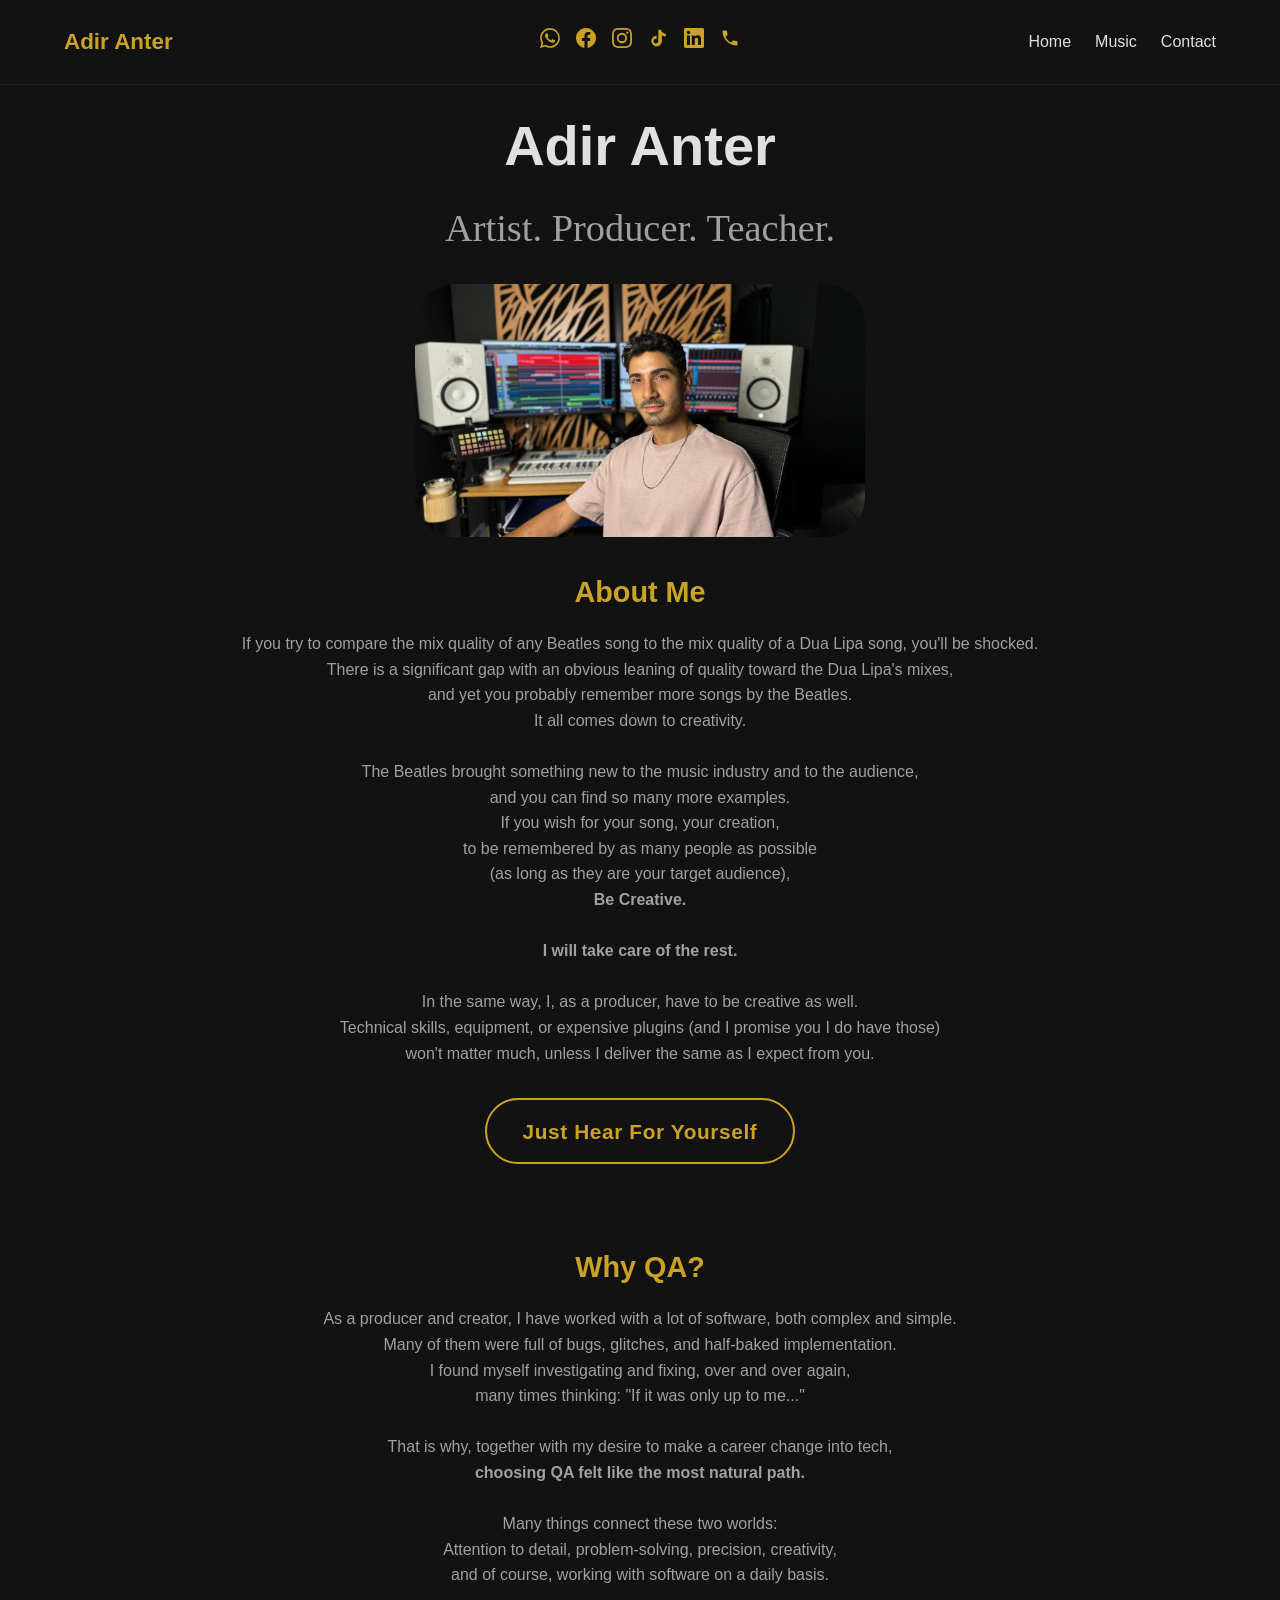
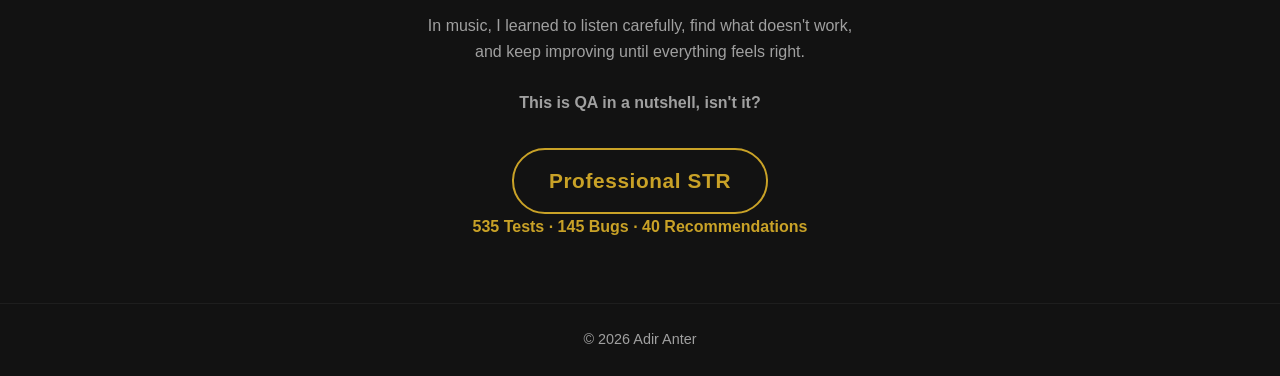
<file: index.html>
<!doctype html>
<html lang="en">
<head>
  <meta charset="utf-8">
  <meta name="viewport" content="width=device-width, initial-scale=1.0">
  <title>Adir Anter</title>
  <link rel="icon" type="image/png" href="favicon.png">
  <link rel="stylesheet" href="styles.css">
</head>
<body>

  <header>
    <nav>
      <a href="index.html" class="logo">Adir Anter</a>
      <ul class="social-links">
        <li><a href="https://wa.me/972506993376" target="_blank" rel="noopener noreferrer" aria-label="WhatsApp">
          <svg viewBox="0 0 24 24" aria-hidden="true"><path d="M17.472 14.382c-.297-.149-1.758-.867-2.03-.967-.273-.099-.471-.148-.67.15-.197.297-.767.966-.94 1.164-.173.199-.347.223-.644.075-.297-.15-1.255-.463-2.39-1.475-.883-.788-1.48-1.761-1.653-2.059-.173-.297-.018-.458.13-.606.134-.133.298-.347.446-.52.149-.174.198-.298.298-.497.099-.198.05-.371-.025-.52-.075-.149-.669-1.612-.916-2.207-.242-.579-.487-.5-.669-.51-.173-.008-.371-.01-.57-.01-.198 0-.52.074-.792.372-.272.297-1.04 1.016-1.04 2.479 0 1.462 1.065 2.875 1.213 3.074.149.198 2.096 3.2 5.077 4.487.709.306 1.262.489 1.694.625.712.227 1.36.195 1.871.118.571-.085 1.758-.719 2.006-1.413.248-.694.248-1.289.173-1.413-.074-.124-.272-.198-.57-.347m-5.421 7.403h-.004a9.87 9.87 0 0 1-5.031-1.378l-.361-.214-3.741.982.998-3.648-.235-.374a9.86 9.86 0 0 1-1.51-5.26c.001-5.45 4.436-9.884 9.888-9.884 2.64 0 5.122 1.03 6.988 2.898a9.825 9.825 0 0 1 2.893 6.994c-.003 5.45-4.437 9.884-9.885 9.884m8.413-18.297A11.815 11.815 0 0 0 12.05 0C5.495 0 .16 5.335.157 11.892c0 2.096.547 4.142 1.588 5.945L.057 24l6.305-1.654a11.882 11.882 0 0 0 5.683 1.448h.005c6.554 0 11.89-5.335 11.893-11.893a11.821 11.821 0 0 0-3.48-8.413z"/></svg>
        </a></li>
        <li><a href="https://www.facebook.com/adir.anter" target="_blank" rel="noopener noreferrer" aria-label="Facebook">
          <svg viewBox="0 0 24 24" aria-hidden="true"><path d="M24 12.073c0-6.627-5.373-12-12-12s-12 5.373-12 12c0 5.99 4.388 10.954 10.125 11.854v-8.385H7.078v-3.47h3.047V9.43c0-3.007 1.792-4.669 4.533-4.669 1.312 0 2.686.235 2.686.235v2.953H15.83c-1.491 0-1.956.925-1.956 1.874v2.25h3.328l-.532 3.47h-2.796v8.385C19.612 23.027 24 18.062 24 12.073z"/></svg>
        </a></li>
        <li><a href="https://www.instagram.com/adiranter/" target="_blank" rel="noopener noreferrer" aria-label="Instagram">
          <svg viewBox="0 0 24 24" aria-hidden="true"><path d="M12 2.163c3.204 0 3.584.012 4.85.07 3.252.148 4.771 1.691 4.919 4.919.058 1.265.069 1.645.069 4.849 0 3.205-.012 3.584-.069 4.849-.149 3.225-1.664 4.771-4.919 4.919-1.266.058-1.644.07-4.85.07-3.204 0-3.584-.012-4.849-.07-3.26-.149-4.771-1.699-4.919-4.92-.058-1.265-.07-1.644-.07-4.849 0-3.204.013-3.583.07-4.849.149-3.227 1.664-4.771 4.919-4.919 1.266-.057 1.645-.069 4.849-.069zM12 0C8.741 0 8.333.014 7.053.072 2.695.272.273 2.69.073 7.052.014 8.333 0 8.741 0 12c0 3.259.014 3.668.072 4.948.2 4.358 2.618 6.78 6.98 6.98C8.333 23.986 8.741 24 12 24c3.259 0 3.668-.014 4.948-.072 4.354-.2 6.782-2.618 6.979-6.98.059-1.28.073-1.689.073-4.948 0-3.259-.014-3.667-.072-4.947-.196-4.354-2.617-6.78-6.979-6.98C15.668.014 15.259 0 12 0zm0 5.838a6.162 6.162 0 1 0 0 12.324 6.162 6.162 0 0 0 0-12.324zM12 16a4 4 0 1 1 0-8 4 4 0 0 1 0 8zm6.406-11.845a1.44 1.44 0 1 0 0 2.881 1.44 1.44 0 0 0 0-2.881z"/></svg>
        </a></li>
        <li><a href="https://www.tiktok.com/@anteradir" target="_blank" rel="noopener noreferrer" aria-label="TikTok">
          <svg viewBox="0 0 24 24" aria-hidden="true"><path d="M19.59 6.69a4.83 4.83 0 0 1-3.77-4.25V2h-3.45v13.67a2.89 2.89 0 0 1-5.2 1.74 2.89 2.89 0 0 1 2.31-4.64 2.93 2.93 0 0 1 .88.13V9.4a6.84 6.84 0 0 0-1-.05A6.33 6.33 0 0 0 5.8 20.1a6.34 6.34 0 0 0 10.86-4.43v-7a8.16 8.16 0 0 0 4.77 1.52v-3.4a4.85 4.85 0 0 1-1.84-.1z"/></svg>
        </a></li>
        <li><a href="https://www.linkedin.com/in/adir-anter-415018163/" target="_blank" rel="noopener noreferrer" aria-label="LinkedIn">
          <svg viewBox="0 0 24 24" aria-hidden="true"><path d="M20.447 20.452h-3.554v-5.569c0-1.328-.027-3.037-1.852-3.037-1.853 0-2.136 1.445-2.136 2.939v5.667H9.351V9h3.414v1.561h.046c.477-.9 1.637-1.85 3.37-1.85 3.601 0 4.267 2.37 4.267 5.455v6.286zM5.337 7.433a2.062 2.062 0 0 1-2.063-2.065 2.063 2.063 0 1 1 2.063 2.065zm1.782 13.019H3.555V9h3.564v11.452zM22.225 0H1.771C.792 0 0 .774 0 1.729v20.542C0 23.227.792 24 1.771 24h20.451C23.2 24 24 23.227 24 22.271V1.729C24 .774 23.2 0 22.222 0h.003z"/></svg>
        </a></li>
        <li><a href="tel:+972506993376" aria-label="Phone">
          <svg viewBox="0 0 24 24" aria-hidden="true"><path d="M20 15.5c-1.25 0-2.45-.2-3.57-.57-.35-.11-.74-.03-1.02.24l-2.2 2.2c-2.83-1.44-5.15-3.75-6.59-6.59l2.2-2.21c.28-.26.36-.65.25-1C8.7 6.45 8.5 5.25 8.5 4c0-.55-.45-1-1-1H4c-.55 0-1 .45-1 1 0 9.39 7.61 17 17 17 .55 0 1-.45 1-1v-3.5c0-.55-.45-1-1-1z"/></svg>
        </a></li>
      </ul>
      <ul class="nav-links">
        <li><a href="index.html">Home</a></li>
        <li><a href="music.html">Music</a></li>
        <li><a href="contact.html">Contact</a></li>
      </ul>
    </nav>
  </header>

  <main>
    <section class="hero">
      <h1>Adir Anter</h1>
      <p>Artist. Producer. Teacher.</p>
      <img src="IMG_4474.JPG" alt="Adir Anter" class="hero-photo">
    </section>

    <section class="text-section">
      <h2>About Me</h2>
      <p>If you try to compare the mix quality of any Beatles song to the mix quality of a Dua Lipa song, you'll be shocked. <br>
         There is a significant gap with an obvious leaning of quality toward the Dua Lipa's mixes, <br>
         and yet you probably remember more songs by the Beatles. <br>
         It all comes down to creativity. <br>
         <br>
         The Beatles brought something new to the music industry and to the audience,<br> 
         and you can find so many more examples. <br>
         If you wish for your song, your creation, <br>
         to be remembered by as many people as possible <br> 
         (as long as they are your target audience), <br>
         <b>Be Creative.</b><br>
         <br>
         <b>I will take care of the rest.</b><br>
         <br>
         In the same way, I, as a producer, have to be creative as well.<br>
         Technical skills, equipment, or expensive plugins (and I promise you I do have those) <br>
         won't matter much, unless I deliver the same as I expect from you.
        
        </p>
      <a href="music.html" class="link-button">Just Hear For Yourself</a>
    </section>

    <section class="text-section">
      <h2>Why QA?</h2>
      <p>As a producer and creator, I have worked with a lot of software, both complex and simple.<br>
         Many of them were full of bugs, glitches, and half-baked implementation.<br>
         I found myself investigating and fixing, over and over again,<br>
         many times thinking: "If it was only up to me..."<br>
         <br>
         That is why, together with my desire to make a career change into tech,<br>
         <b>choosing QA felt like the most natural path.</b><br>
         <br>
         Many things connect these two worlds:<br>
         Attention to detail, problem-solving, precision, creativity,<br>
         and of course, working with software on a daily basis.<br>
         <br>
         In music, I learned to listen carefully, find what doesn't work,<br>
         and keep improving until everything feels right.<br>
         <br>
         <b>This is QA in a nutshell, isn't it?</b></p>
      <a href="https://drive.google.com/uc?export=download&amp;id=1zVDlnN8f4PKup61St7Ha8x_9xzxV-Y6e" class="link-button">Professional STR</a>
      <p class="str-stats"><b>535 Tests · 145 Bugs · 40 Recommendations</b></p>
    </section>
  </main>

  <footer>
    <p>&copy; 2026 Adir Anter</p>
  </footer>

</body>
</html>
</file>
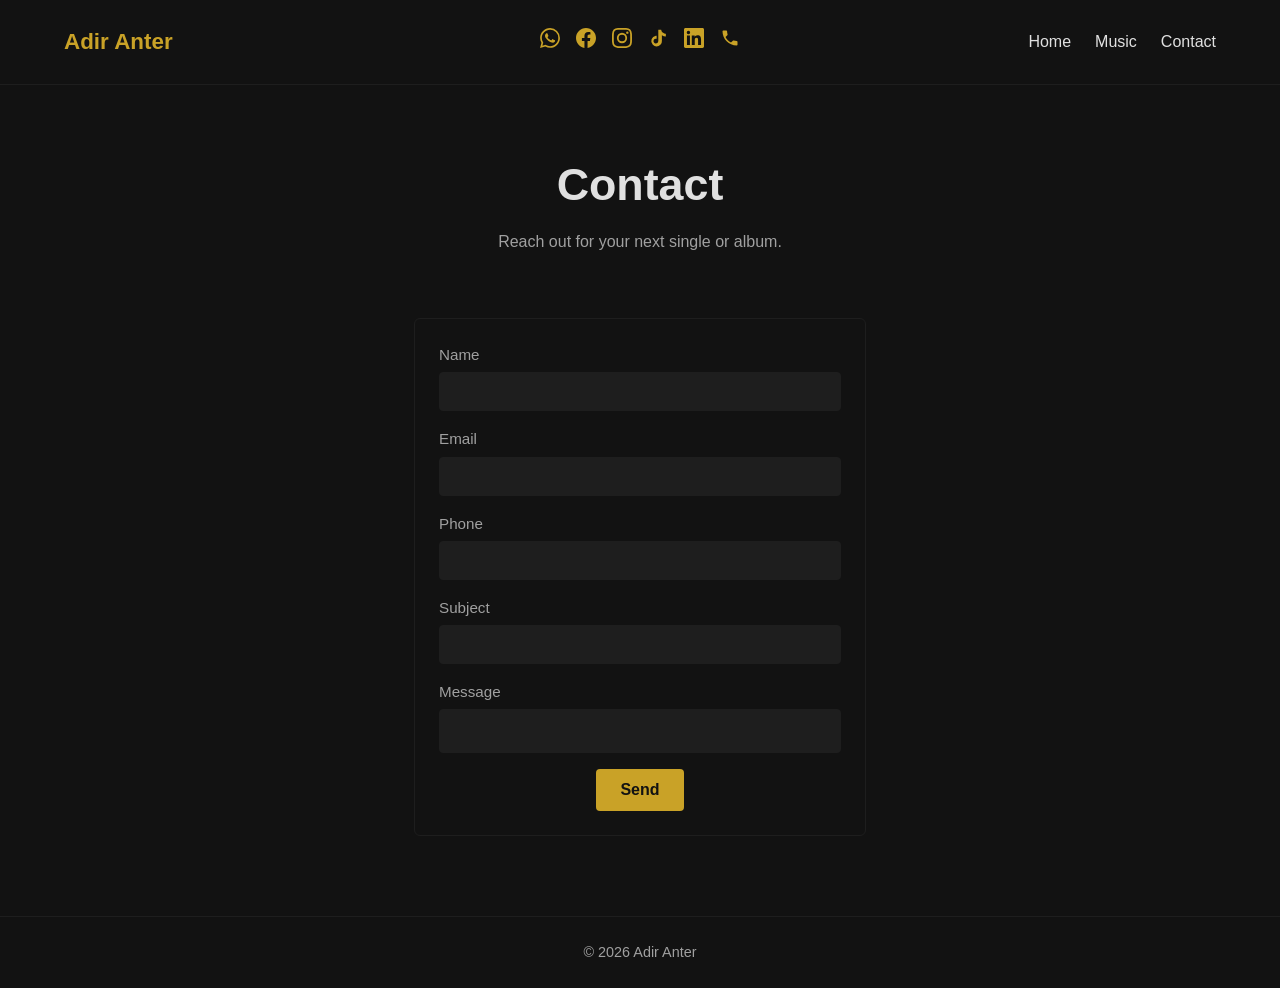
<file: contact.html>
<!doctype html>
<html lang="en">
<head>
  <meta charset="utf-8">
  <meta name="viewport" content="width=device-width, initial-scale=1.0">
  <title>Contact — Adir Anter</title>
  <link rel="icon" type="image/png" href="favicon.png">
  <link rel="stylesheet" href="styles.css">
</head>
<body>

  <header>
    <nav>
      <a href="index.html" class="logo">Adir Anter</a>
      <ul class="social-links">
        <li><a href="https://wa.me/972506993376" target="_blank" rel="noopener noreferrer" aria-label="WhatsApp">
          <svg viewBox="0 0 24 24" aria-hidden="true"><path d="M17.472 14.382c-.297-.149-1.758-.867-2.03-.967-.273-.099-.471-.148-.67.15-.197.297-.767.966-.94 1.164-.173.199-.347.223-.644.075-.297-.15-1.255-.463-2.39-1.475-.883-.788-1.48-1.761-1.653-2.059-.173-.297-.018-.458.13-.606.134-.133.298-.347.446-.52.149-.174.198-.298.298-.497.099-.198.05-.371-.025-.52-.075-.149-.669-1.612-.916-2.207-.242-.579-.487-.5-.669-.51-.173-.008-.371-.01-.57-.01-.198 0-.52.074-.792.372-.272.297-1.04 1.016-1.04 2.479 0 1.462 1.065 2.875 1.213 3.074.149.198 2.096 3.2 5.077 4.487.709.306 1.262.489 1.694.625.712.227 1.36.195 1.871.118.571-.085 1.758-.719 2.006-1.413.248-.694.248-1.289.173-1.413-.074-.124-.272-.198-.57-.347m-5.421 7.403h-.004a9.87 9.87 0 0 1-5.031-1.378l-.361-.214-3.741.982.998-3.648-.235-.374a9.86 9.86 0 0 1-1.51-5.26c.001-5.45 4.436-9.884 9.888-9.884 2.64 0 5.122 1.03 6.988 2.898a9.825 9.825 0 0 1 2.893 6.994c-.003 5.45-4.437 9.884-9.885 9.884m8.413-18.297A11.815 11.815 0 0 0 12.05 0C5.495 0 .16 5.335.157 11.892c0 2.096.547 4.142 1.588 5.945L.057 24l6.305-1.654a11.882 11.882 0 0 0 5.683 1.448h.005c6.554 0 11.89-5.335 11.893-11.893a11.821 11.821 0 0 0-3.48-8.413z"/></svg>
        </a></li>
        <li><a href="https://www.facebook.com/adir.anter" target="_blank" rel="noopener noreferrer" aria-label="Facebook">
          <svg viewBox="0 0 24 24" aria-hidden="true"><path d="M24 12.073c0-6.627-5.373-12-12-12s-12 5.373-12 12c0 5.99 4.388 10.954 10.125 11.854v-8.385H7.078v-3.47h3.047V9.43c0-3.007 1.792-4.669 4.533-4.669 1.312 0 2.686.235 2.686.235v2.953H15.83c-1.491 0-1.956.925-1.956 1.874v2.25h3.328l-.532 3.47h-2.796v8.385C19.612 23.027 24 18.062 24 12.073z"/></svg>
        </a></li>
        <li><a href="https://www.instagram.com/adiranter/" target="_blank" rel="noopener noreferrer" aria-label="Instagram">
          <svg viewBox="0 0 24 24" aria-hidden="true"><path d="M12 2.163c3.204 0 3.584.012 4.85.07 3.252.148 4.771 1.691 4.919 4.919.058 1.265.069 1.645.069 4.849 0 3.205-.012 3.584-.069 4.849-.149 3.225-1.664 4.771-4.919 4.919-1.266.058-1.644.07-4.85.07-3.204 0-3.584-.012-4.849-.07-3.26-.149-4.771-1.699-4.919-4.92-.058-1.265-.07-1.644-.07-4.849 0-3.204.013-3.583.07-4.849.149-3.227 1.664-4.771 4.919-4.919 1.266-.057 1.645-.069 4.849-.069zM12 0C8.741 0 8.333.014 7.053.072 2.695.272.273 2.69.073 7.052.014 8.333 0 8.741 0 12c0 3.259.014 3.668.072 4.948.2 4.358 2.618 6.78 6.98 6.98C8.333 23.986 8.741 24 12 24c3.259 0 3.668-.014 4.948-.072 4.354-.2 6.782-2.618 6.979-6.98.059-1.28.073-1.689.073-4.948 0-3.259-.014-3.667-.072-4.947-.196-4.354-2.617-6.78-6.979-6.98C15.668.014 15.259 0 12 0zm0 5.838a6.162 6.162 0 1 0 0 12.324 6.162 6.162 0 0 0 0-12.324zM12 16a4 4 0 1 1 0-8 4 4 0 0 1 0 8zm6.406-11.845a1.44 1.44 0 1 0 0 2.881 1.44 1.44 0 0 0 0-2.881z"/></svg>
        </a></li>
        <li><a href="https://www.tiktok.com/@anteradir" target="_blank" rel="noopener noreferrer" aria-label="TikTok">
          <svg viewBox="0 0 24 24" aria-hidden="true"><path d="M19.59 6.69a4.83 4.83 0 0 1-3.77-4.25V2h-3.45v13.67a2.89 2.89 0 0 1-5.2 1.74 2.89 2.89 0 0 1 2.31-4.64 2.93 2.93 0 0 1 .88.13V9.4a6.84 6.84 0 0 0-1-.05A6.33 6.33 0 0 0 5.8 20.1a6.34 6.34 0 0 0 10.86-4.43v-7a8.16 8.16 0 0 0 4.77 1.52v-3.4a4.85 4.85 0 0 1-1.84-.1z"/></svg>
        </a></li>
        <li><a href="https://www.linkedin.com/in/adir-anter-415018163/" target="_blank" rel="noopener noreferrer" aria-label="LinkedIn">
          <svg viewBox="0 0 24 24" aria-hidden="true"><path d="M20.447 20.452h-3.554v-5.569c0-1.328-.027-3.037-1.852-3.037-1.853 0-2.136 1.445-2.136 2.939v5.667H9.351V9h3.414v1.561h.046c.477-.9 1.637-1.85 3.37-1.85 3.601 0 4.267 2.37 4.267 5.455v6.286zM5.337 7.433a2.062 2.062 0 0 1-2.063-2.065 2.063 2.063 0 1 1 2.063 2.065zm1.782 13.019H3.555V9h3.564v11.452zM22.225 0H1.771C.792 0 0 .774 0 1.729v20.542C0 23.227.792 24 1.771 24h20.451C23.2 24 24 23.227 24 22.271V1.729C24 .774 23.2 0 22.222 0h.003z"/></svg>
        </a></li>
        <li><a href="tel:+972506993376" aria-label="Phone">
          <svg viewBox="0 0 24 24" aria-hidden="true"><path d="M20 15.5c-1.25 0-2.45-.2-3.57-.57-.35-.11-.74-.03-1.02.24l-2.2 2.2c-2.83-1.44-5.15-3.75-6.59-6.59l2.2-2.21c.28-.26.36-.65.25-1C8.7 6.45 8.5 5.25 8.5 4c0-.55-.45-1-1-1H4c-.55 0-1 .45-1 1 0 9.39 7.61 17 17 17 .55 0 1-.45 1-1v-3.5c0-.55-.45-1-1-1z"/></svg>
        </a></li>
      </ul>
      <ul class="nav-links">
        <li><a href="index.html">Home</a></li>
        <li><a href="music.html">Music</a></li>
        <li><a href="contact.html">Contact</a></li>
      </ul>
    </nav>
  </header>

  <main>

    <section class="page-intro">
      <h1>Contact</h1>
      <p>Reach out for your next single or album.</p>
    </section>

    <section class="contact-section">
      <form class="contact-form" action="https://formspree.io/f/mvzjgbgv" method="post">
        <fieldset>
          <div class="form-row">
            <label for="name">Name</label>
            <input type="text" id="name" name="name" autocomplete="name" required minlength="2" maxlength="35">
          </div>

          <div class="form-row">
            <label for="email">Email</label>
            <input type="email" id="email" name="email" autocomplete="email" required maxlength="40">
          </div>

          <div class="form-row">
            <label for="phone">Phone</label>
            <input type="tel" id="phone" name="phone" autocomplete="tel" pattern="[0-9 ()+-]{7,20}" title="Enter a valid phone number (7-20 digits, may include spaces, +, -, or parentheses)">
          </div>

          <div class="form-row">
            <label for="subject">Subject</label>
            <input type="text" id="subject" name="subject" required maxlength="100">
          </div>

          <div class="form-row">
            <label for="message">Message</label>
            <textarea id="message" name="message" required rows="1" minlength="10" maxlength="2000"></textarea>
          </div>

          <button type="submit" class="submit-button">Send</button>
        </fieldset>
      </form>
      <p class="form-status" role="status"></p>
    </section>

  </main>

  <footer>
    <p>&copy; 2026 Adir Anter</p>
  </footer>

  <script src="script.js"></script>
</body>
</html>
</file>
<file: styles.css>
/* ---- reset & base ---- */

* {
  box-sizing: border-box;
  margin: 0;
  padding: 0;
}

:root {
  --color-bg: #121212;
  --color-surface: #1e1e1e;
  --color-text: #e0e0e0;
  --color-text-muted: #a0a0a0;
  --color-accent: #c9a227;
  --spacing: 1.5rem;
  --max-width: 1200px;
}

body {
  font-family: "Segoe UI", Arial, sans-serif;
  background-color: var(--color-bg);
  color: var(--color-text);
  line-height: 1.6;
}

/* ---- navigation ---- */

header {
  position: sticky;
  top: 0;
  z-index: 100;
  background-color: var(--color-bg);
  border-bottom: 1px solid var(--color-surface);
}

nav {
  display: grid;
  grid-template-columns: 1fr auto 1fr;
  align-items: center;
  max-width: var(--max-width);
  margin: 0 auto;
  padding: var(--spacing);
}

nav .logo {
  justify-self: start;
}

.social-links {
  justify-self: center;
}

.nav-links {
  justify-self: end;
}

nav .logo {
  font-size: 1.4rem;
  font-weight: bold;
  color: var(--color-accent);
  text-decoration: none;
}

nav ul {
  display: flex;
  list-style: none;
  gap: 1.5rem;
}

nav a {
  color: var(--color-text);
  text-decoration: none;
}

nav ul a:hover {
  color: var(--color-accent);
}

.social-links {
  gap: 1rem;
  align-items: center;
}

.social-links a {
  display: inline-flex;
  align-items: center;
  justify-content: center;
  color: var(--color-accent);
}

.social-links svg {
  width: 1.25rem;
  height: 1.25rem;
  fill: currentColor;
  display: block;
}

.social-links a:hover {
  color: var(--color-text);
}

/* ---- hero section ---- */

.hero {
  text-align: center;
  padding: 1rem var(--spacing);
}

.hero h1 {
  font-size: clamp(2rem, 5vw, 3.5rem);
  margin-bottom: 0.5rem;
}

.hero p {
  font-family: "Freestyle Script", "Brush Script MT", cursive;
  font-size: clamp(1.6rem, 3.5vw, 2.4rem);
  color: var(--color-text-muted);
}

.hero-photo {
  display: block;
  margin: 1.5rem auto 0;
  width: 100%;
  max-width: 450px;
  height: auto;
  border-radius: 40px;
}

/* ---- text section ---- */

.text-section {
  max-width: var(--max-width);
  margin: 0 auto;
  padding: 1rem var(--spacing) 4rem;
  text-align: center;
}

.text-section h2 {
  font-size: 1.8rem;
  margin-bottom: 1rem;
  color: var(--color-accent);
}

.text-section p {
  color: var(--color-text-muted);
  max-width: 150ch;
  margin: 0 auto;
}

.text-section p.str-stats {
  color: var(--color-accent);
}

.link-button {
  display: inline-block;
  margin-top: 2rem;
  padding: 0.9rem 2.2rem;
  font-size: 1.3rem;
  font-weight: bold;
  color: var(--color-accent);
  text-decoration: none;
  border: 2px solid var(--color-accent);
  border-radius: 999px;
  letter-spacing: 0.03em;
}

.link-button:hover {
  background-color: var(--color-accent);
  color: var(--color-bg);
}

/* ---- page intro (for non-home pages) ---- */

.page-intro {
  text-align: center;
  padding: 4rem var(--spacing) 2rem;
}

.page-intro h1 {
  font-size: clamp(1.8rem, 4vw, 2.8rem);
  margin-bottom: 0.5rem;
}

.page-intro p {
  color: var(--color-text-muted);
}

/* ---- media sections ---- */

.media-section {
  max-width: var(--max-width);
  margin: 0 auto;
  padding: 2rem var(--spacing);
}

.media-section h2 {
  font-size: 1.5rem;
  margin-bottom: 1rem;
  color: var(--color-accent);
  text-align: center;
}

.media-grid {
  display: grid;
  grid-template-columns: repeat(2, 1fr);
  gap: 1rem;
}

.media-grid iframe {
  width: 100%;
  aspect-ratio: 16 / 9;
  border: none;
  background-color: var(--color-surface);
}

.media-grid iframe.spotify-embed {
  aspect-ratio: auto;
  height: 352px;
  border-radius: 12px;
}

/* ---- tiktok row (flex, up to 4 per row, wraps on smaller screens) ---- */

.tiktok-row {
  display: flex;
  flex-wrap: wrap;
  gap: 1rem;
  justify-content: center;
}

.tiktok-row iframe {
  border-radius: 12px;
}

.tiktok-row blockquote.tiktok-embed {
  margin: 0;
}

.tiktok-row iframe.instagram-embed {
  flex: 0 1 325px;
  min-width: 325px;
  max-width: 325px;
  aspect-ratio: 9 / 16;
  border: none;
  background-color: var(--color-surface);
}

/* ---- audio list (centered single column) ---- */

.audio-list {
  display: flex;
  flex-direction: column;
  gap: 1.5rem;
  max-width: 500px;
  margin: 0 auto;
}

.audio-item {
  text-align: center;
}

.audio-item figcaption {
  color: var(--color-text-muted);
  margin-bottom: 0.5rem;
}

.audio-item audio {
  width: 100%;
}

@media (max-width: 600px) {
  .media-grid {
    grid-template-columns: 1fr;
  }
}

/* ---- contact page ---- */

.contact-button {
  display: inline-block;
  margin-top: 1rem;
  padding: 0.75rem 1.5rem;
  background-color: var(--color-accent);
  color: var(--color-bg);
  text-decoration: none;
  border-radius: 4px;
  font-weight: bold;
}

.contact-button:hover {
  opacity: 0.85;
}

.contact-section {
  max-width: 500px;
  margin: 0 auto;
  padding: 2rem var(--spacing) 4rem;
}

.contact-form fieldset {
  border: 1px solid var(--color-surface);
  border-radius: 6px;
  padding: 1.5rem;
}

.contact-form legend {
  padding: 0 0.5rem;
  color: var(--color-accent);
  font-weight: bold;
}

.form-row {
  display: flex;
  flex-direction: column;
  gap: 0.3rem;
  margin-bottom: 1rem;
}

.form-row label {
  color: var(--color-text-muted);
  font-size: 0.95rem;
}

.form-row input,
.form-row textarea {
  padding: 0.6rem 0.8rem;
  background-color: var(--color-surface);
  color: var(--color-text);
  border: 1px solid var(--color-surface);
  border-radius: 4px;
  font-family: inherit;
  font-size: 1rem;
}

.form-row textarea {
  field-sizing: content;
  resize: none;
  overflow: hidden;
  line-height: 1.4;
}

.form-row input:focus,
.form-row textarea:focus {
  outline: none;
  border-color: var(--color-accent);
}

.submit-button {
  display: block;
  margin: 0.5rem auto 0;
  padding: 0.75rem 1.5rem;
  background-color: var(--color-accent);
  color: var(--color-bg);
  border: none;
  border-radius: 4px;
  font-weight: bold;
  font-size: 1rem;
  cursor: pointer;
}

.submit-button:hover {
  opacity: 0.85;
}

.form-status {
  margin-top: 1rem;
  text-align: center;
  font-weight: bold;
}

.form-status.success {
  color: #4caf50;
}

.form-status.error {
  color: #e57373;
}

/* ---- footer ---- */

footer {
  text-align: center;
  padding: var(--spacing);
  color: var(--color-text-muted);
  font-size: 0.9rem;
  border-top: 1px solid var(--color-surface);
}

/* ---- mobile ---- */

@media (max-width: 600px) {
  nav {
    grid-template-columns: 1fr;
    justify-items: center;
    gap: 1rem;
  }

  nav .logo,
  .nav-links {
    justify-self: center;
  }

  nav ul {
    gap: 1rem;
  }

  .hero {
    padding: 4rem var(--spacing) 2rem;
  }
}
</file>
